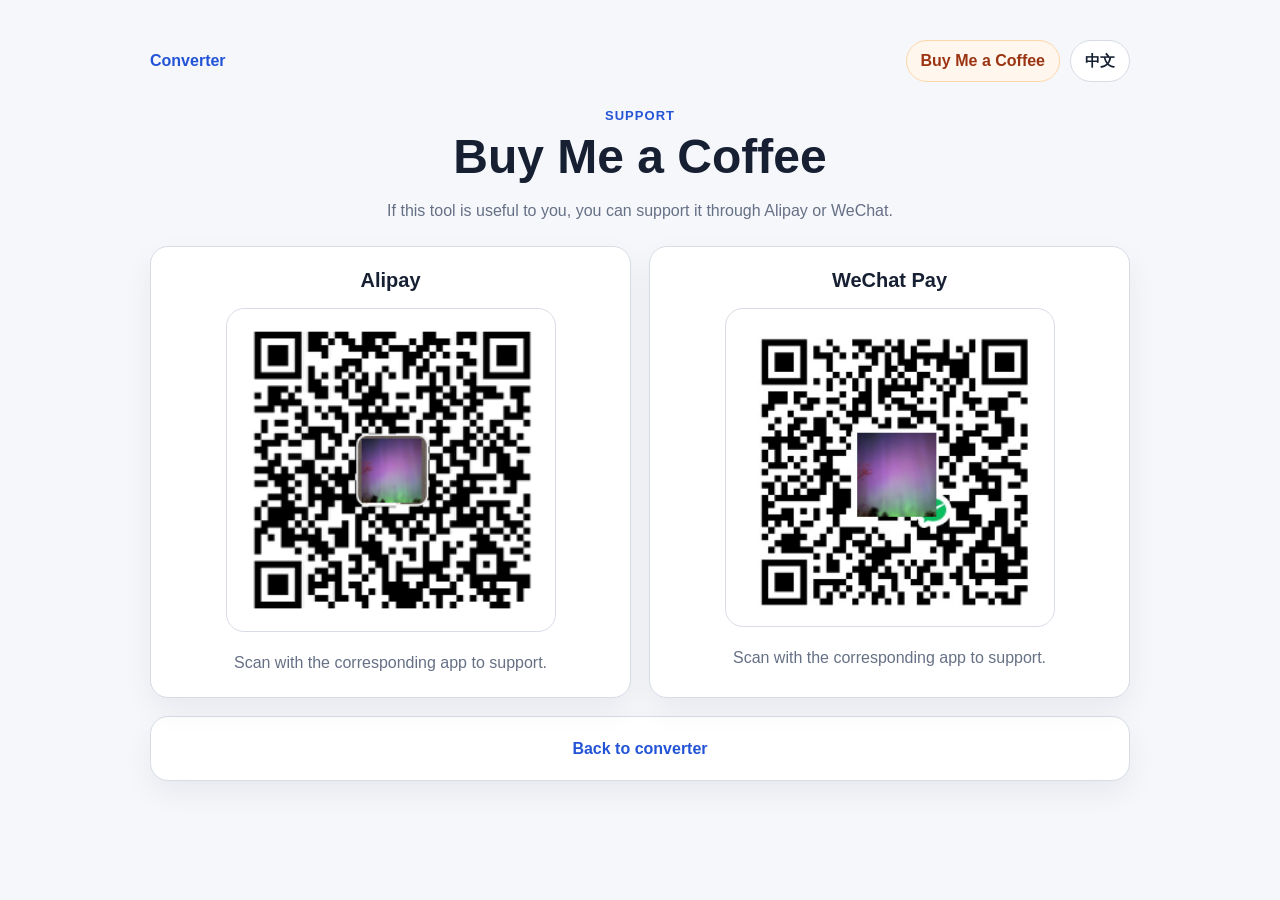
<file: donate.html>
<!doctype html>
<html lang="zh-CN">
<head>
  <meta charset="utf-8" />
  <meta name="viewport" content="width=device-width, initial-scale=1" />
  <title>请我喝杯咖啡 / Buy Me a Coffee</title>
  <link rel="stylesheet" href="style.css" />
</head>
<body data-page-title="meta.donateTitle">
  <main class="app-shell donate-shell">
    <header class="top-bar">
      <a class="brand-link" href="index.html" data-i18n="nav.home">转换工具</a>
      <div class="top-actions">
        <a class="coffee-link" href="donate.html" data-i18n="nav.donate">请我喝杯咖啡</a>
        <button class="language-btn" type="button" data-language-toggle data-i18n="nav.language">English</button>
      </div>
    </header>

    <section class="hero donate-hero">
      <p class="eyebrow" data-i18n="donate.eyebrow">Support</p>
      <h1 data-i18n="donate.title">请我喝杯咖啡</h1>
      <p class="subtitle" data-i18n="donate.subtitle">如果这个工具对你有帮助，可以通过支付宝或微信打赏支持。</p>
    </section>

    <section class="donate-grid">
      <article class="panel qr-card">
        <h2 data-i18n="donate.alipay">支付宝</h2>
        <img src="assets/alipay-qr.png" alt="Alipay QR code" />
        <p data-i18n="donate.scan">用对应 App 扫码打赏。</p>
      </article>

      <article class="panel qr-card">
        <h2 data-i18n="donate.wechat">微信</h2>
        <img src="assets/wechat-qr.png" alt="WeChat Pay QR code" />
        <p data-i18n="donate.scan">用对应 App 扫码打赏。</p>
      </article>
    </section>

    <section class="note panel donate-actions-panel">
      <p class="donate-back"><a href="index.html" data-i18n="donate.back">返回转换工具</a></p>
    </section>
  </main>

  <script src="i18n.js"></script>
</body>
</html>
</file>
<file: style.css>
:root {
  --bg: #f5f7fb;
  --panel: #ffffff;
  --text: #172033;
  --muted: #667085;
  --border: #d7dce5;
  --accent: #2454d6;
  --accent-dark: #163faf;
  --danger: #b42318;
  --ok: #067647;
  --code-bg: #f2f4f7;
}

* { box-sizing: border-box; }

body {
  margin: 0;
  font-family: Inter, -apple-system, BlinkMacSystemFont, "Segoe UI", "Microsoft YaHei", sans-serif;
  color: var(--text);
  background: var(--bg);
}

.app-shell {
  width: min(1180px, calc(100% - 32px));
  margin: 0 auto;
  padding: 40px 0;
}

.hero { margin-bottom: 22px; }

.eyebrow {
  margin: 0 0 8px;
  font-size: 13px;
  font-weight: 700;
  letter-spacing: 0.08em;
  text-transform: uppercase;
  color: var(--accent);
}

h1 {
  margin: 0;
  font-size: clamp(30px, 5vw, 48px);
  line-height: 1.1;
}

.subtitle {
  margin: 14px 0 0;
  max-width: 820px;
  color: var(--muted);
  font-size: 16px;
  line-height: 1.65;
}

.panel {
  background: var(--panel);
  border: 1px solid var(--border);
  border-radius: 18px;
  box-shadow: 0 12px 30px rgba(16, 24, 40, 0.06);
}

.controls-panel {
  padding: 18px;
  margin-bottom: 18px;
}

.upload-grid {
  display: grid;
  grid-template-columns: 1.25fr 1fr 1fr;
  gap: 12px;
}

.upload-box {
  border: 1.5px dashed var(--border);
  border-radius: 14px;
  padding: 18px;
  display: flex;
  align-items: center;
  gap: 18px;
  background: #fbfcff;
  transition: border-color 0.15s ease, background 0.15s ease;
}

.upload-box.drag-over {
  border-color: var(--accent);
  background: #eef4ff;
}

.upload-box input { width: 100%; }
.upload-box p { margin: 4px 0 0; color: var(--muted); line-height: 1.45; }
.upload-box code { background: var(--code-bg); padding: 1px 4px; border-radius: 4px; }
.compact-upload { align-items: flex-start; flex-direction: column; gap: 10px; }

.asset-list {
  margin-top: 12px;
  padding: 10px 12px;
  border: 1px solid var(--border);
  border-radius: 12px;
  background: #fbfcff;
  color: var(--muted);
  font-size: 13px;
  line-height: 1.6;
}

.asset-pill {
  display: inline-block;
  max-width: 240px;
  margin: 4px 6px 4px 0;
  padding: 4px 8px;
  border-radius: 999px;
  background: #edf0f5;
  color: var(--text);
  white-space: nowrap;
  overflow: hidden;
  text-overflow: ellipsis;
  vertical-align: middle;
}

.field-label {
  display: block;
  margin: 16px 0 8px;
  font-weight: 700;
}

.text-input {
  width: 100%;
  max-width: 440px;
  border: 1px solid var(--border);
  border-radius: 10px;
  padding: 11px 12px;
  font-size: 15px;
}

.button-row {
  display: flex;
  flex-wrap: wrap;
  gap: 10px;
  margin-top: 16px;
}

button {
  border: 0;
  border-radius: 10px;
  padding: 12px 16px;
  font-size: 15px;
  font-weight: 700;
  cursor: pointer;
}

button:disabled {
  cursor: not-allowed;
  opacity: 0.65;
}

.primary-btn { color: #fff; background: var(--accent); }
.primary-btn:hover { background: var(--accent-dark); }
.secondary-btn { color: var(--text); background: #edf0f5; }

.status-text {
  min-height: 22px;
  margin: 12px 0 0;
  color: var(--muted);
  white-space: pre-wrap;
}
.status-text.error { color: var(--danger); }
.status-text.ok { color: var(--ok); }

.workspace {
  display: grid;
  grid-template-columns: 1fr 1fr;
  gap: 18px;
}

.editor-panel, .preview-panel {
  min-height: 660px;
  overflow: hidden;
}

.panel-header {
  height: 58px;
  padding: 0 18px;
  border-bottom: 1px solid var(--border);
  display: flex;
  justify-content: space-between;
  align-items: center;
  gap: 12px;
}

.panel-header h2 { margin: 0; font-size: 17px; }
.panel-header span { color: var(--muted); font-size: 13px; }

textarea {
  width: 100%;
  height: calc(660px - 58px);
  border: 0;
  resize: vertical;
  padding: 18px;
  font: 14px/1.6 ui-monospace, SFMono-Regular, Menlo, Monaco, Consolas, "Liberation Mono", monospace;
  outline: none;
}

.preview {
  height: calc(660px - 58px);
  overflow: auto;
  padding: 22px;
  line-height: 1.72;
}

.preview h1, .preview h2, .preview h3 { line-height: 1.25; margin-top: 1.2em; }
.preview h1:first-child, .preview h2:first-child, .preview h3:first-child { margin-top: 0; }

.preview table {
  width: 100%;
  border-collapse: collapse;
  margin: 16px 0;
  font-size: 14px;
}
.preview th, .preview td {
  border: 1px solid #cfd4dc;
  padding: 8px 10px;
  vertical-align: top;
}
.preview th { background: #f2f4f7; }
.preview pre {
  background: var(--code-bg);
  padding: 14px;
  border-radius: 10px;
  overflow: auto;
}
.preview code { background: var(--code-bg); padding: 2px 4px; border-radius: 4px; }
.preview pre code { padding: 0; }
.preview blockquote {
  border-left: 4px solid var(--border);
  margin: 16px 0;
  padding: 4px 14px;
  color: var(--muted);
  background: #fafbfc;
}
.preview img {
  max-width: 100%;
  height: auto;
}

.math-image.inline {
  vertical-align: middle;
  max-height: 1.8em;
}

.math-image.block {
  display: block;
  margin: 10px auto;
  max-width: 100%;
}

.math-error {
  color: var(--danger);
  font-family: ui-monospace, SFMono-Regular, Menlo, Monaco, Consolas, "Liberation Mono", monospace;
  background: #fff1f0;
  border: 1px solid #fecaca;
  border-radius: 6px;
  padding: 2px 5px;
}

.note { margin-top: 18px; padding: 18px; }
.note h2 { margin: 0 0 8px; font-size: 17px; }
.note p { margin: 0; color: var(--muted); line-height: 1.7; }

@media (max-width: 980px) {
  .upload-grid { grid-template-columns: 1fr; }
}

@media (max-width: 860px) {
  .workspace { grid-template-columns: 1fr; }
  .upload-box { align-items: flex-start; flex-direction: column; }
}

.top-bar {
  display: flex;
  align-items: center;
  justify-content: space-between;
  gap: 16px;
  margin-bottom: 26px;
}

.brand-link,
.coffee-link,
.donate-back a {
  color: var(--accent);
  text-decoration: none;
  font-weight: 800;
}

.brand-link:hover,
.coffee-link:hover,
.donate-back a:hover {
  text-decoration: underline;
}

.top-actions {
  display: flex;
  align-items: center;
  gap: 10px;
  flex-wrap: wrap;
  justify-content: flex-end;
}

.coffee-link {
  display: inline-flex;
  align-items: center;
  min-height: 42px;
  padding: 0 14px;
  border-radius: 999px;
  background: #fff7ed;
  color: #9a3412;
  border: 1px solid #fed7aa;
}

.language-btn {
  min-height: 42px;
  padding: 0 14px;
  border: 1px solid var(--border);
  border-radius: 999px;
  background: #ffffff;
  color: var(--text);
}

.language-btn:hover {
  background: #edf0f5;
}

.donate-shell {
  max-width: 980px;
}

.donate-hero {
  text-align: center;
}

.donate-hero .subtitle {
  margin-left: auto;
  margin-right: auto;
}

.donate-grid {
  display: grid;
  grid-template-columns: repeat(2, minmax(0, 1fr));
  gap: 18px;
  margin-top: 18px;
}

.qr-card {
  padding: 22px;
  text-align: center;
}

.qr-card h2 {
  margin: 0 0 16px;
  font-size: 20px;
}

.qr-card img {
  width: min(100%, 330px);
  height: auto;
  border-radius: 18px;
  border: 1px solid var(--border);
  background: #ffffff;
  padding: 8px;
}

.qr-card p {
  margin: 14px 0 0;
  color: var(--muted);
  line-height: 1.6;
}

.donate-back {
  margin-top: 12px !important;
}

@media (max-width: 720px) {
  .top-bar {
    align-items: flex-start;
    flex-direction: column;
  }

  .top-actions {
    justify-content: flex-start;
  }

  .donate-grid {
    grid-template-columns: 1fr;
  }
}


.donate-actions-panel {
  text-align: center;
}

.donate-actions-panel .donate-back {
  margin: 0 !important;
}
</file>
